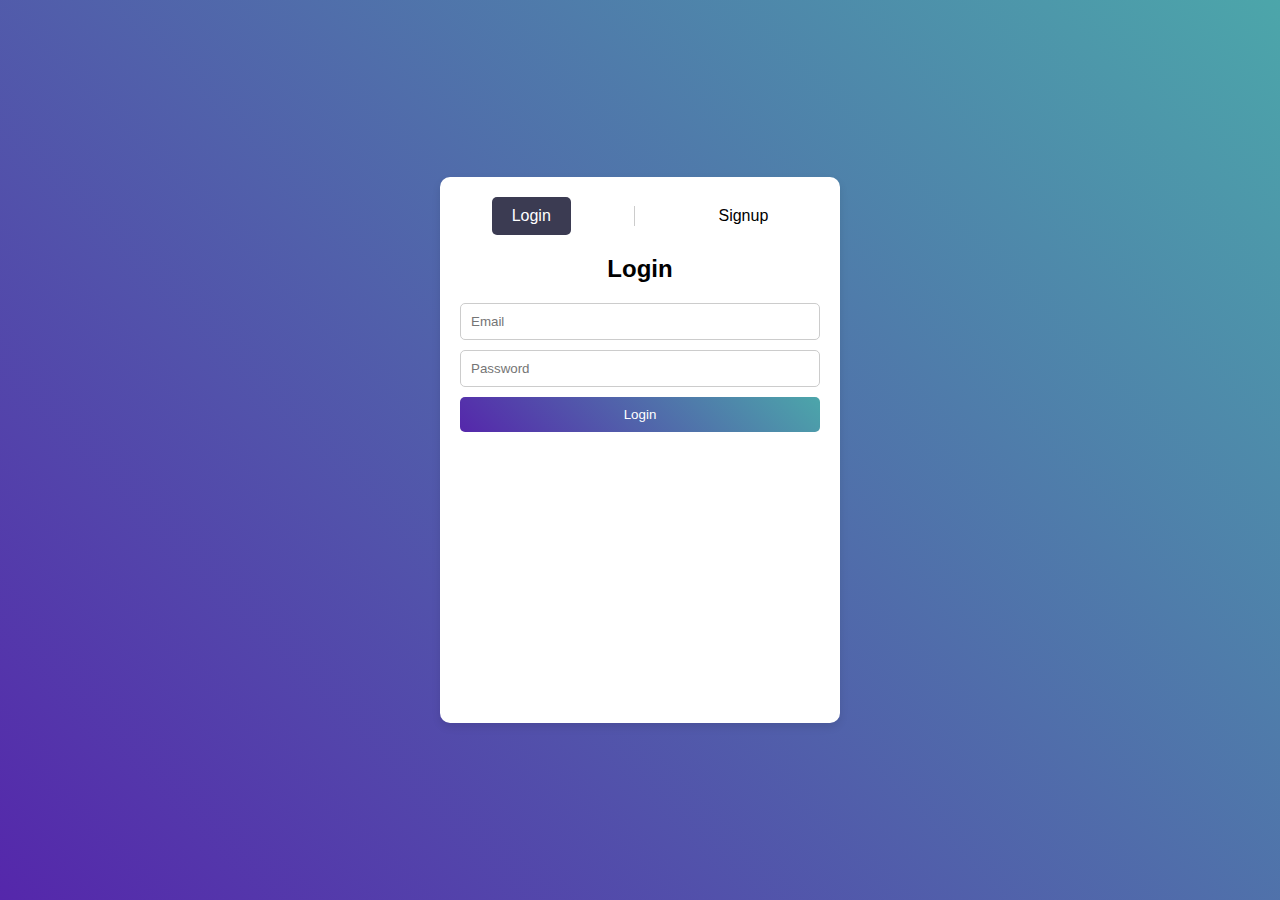
<file: Project 1/index.html>
<!DOCTYPE html>
<html lang="en">
<head>
    <meta charset="UTF-8">
    <meta name="viewport" content="width=device-width, initial-scale=1.0">
    <title>Login and Signup Page</title>
    <link rel="stylesheet" href="styles.css">
</head>

<body>

    <div class="container">
        <div class="form-container">
            <div class="form-toggle">
                <button id="login-toggle" class="active">Login</button>
                <div class="divider"></div>
                <button id="signup-toggle">Signup</button>
            </div>

            <form id="login-form" class="form">
                <h2>Login</h2>
                <input type="email" placeholder="Email" required>
                <input type="password" placeholder="Password" required>
                <button type="submit">Login</button>
            </form>

            <form id="signup-form" class="form hidden">
                <h2>Signup</h2>
                <input type="text" placeholder="Username" required>
                <input type="email" placeholder="Email" required>
                <input type="password" placeholder="Password" required>
                <input type="password" placeholder="Confirm Password" required>
                <button type="submit">Signup</button>
            </form>
            
        </div>
    </div>

    <script src="scripts.js"></script>

</body>
</html>
</file>
<file: Project 1/styles.css>
body, h2, input, button {
    margin: 0;
    padding: 0;
    box-sizing: border-box;
}

body {
    font-family: 'Arial', sans-serif;
    background: linear-gradient(45deg, #5527AB, #4CA6aa);
    display: flex;
    justify-content: center;
    align-items: center;
    height: 100vh;
}

.container {
    width: 90%;
    max-width: 400px;
    background: white;
    border-radius: 10px;
    overflow: hidden;
    box-shadow: 0 4px 8px rgba(0, 0, 0, 0.1);
}

.form-container {
    padding: 20px;
}

.form-toggle {
    display: flex;
    justify-content: space-around;
    align-items: center;
    margin-bottom: 20px;
}

.form-toggle button {
    background: none;
    border: none;
    font-size: 16px;
    cursor: pointer;
    padding: 10px 20px;
}

.form-toggle .divider {
    width: 1px;
    height: 20px;
    background-color: #ccc;
}

.form-toggle button.active {
    background-color: #3b3b52;
    color: white;
    border-radius: 5px;
}

.form-toggle button:not(.active):hover {
    background-color: #f0f0f0;
}

.form {
    display: flex;
    flex-direction: column;
    opacity: 1;
    transition: opacity 0.5s ease;
}

.form.hidden {
    opacity: 0;
    transition: opacity 0.5s ease;
}

.form h2 {
    margin-bottom: 20px;
    text-align: center;
}

.form input {
    margin-bottom: 10px;
    padding: 10px;
    border: 1px solid #ccc;
    border-radius: 5px;
}

.form button {
    padding: 10px;
    background: linear-gradient(45deg, #5527AB, #4CA6aa);
    color: white;
    border: none;
    border-radius: 5px;
    cursor: pointer;
}

.form button:hover {
    background: #6b6b83;
}
</file>
